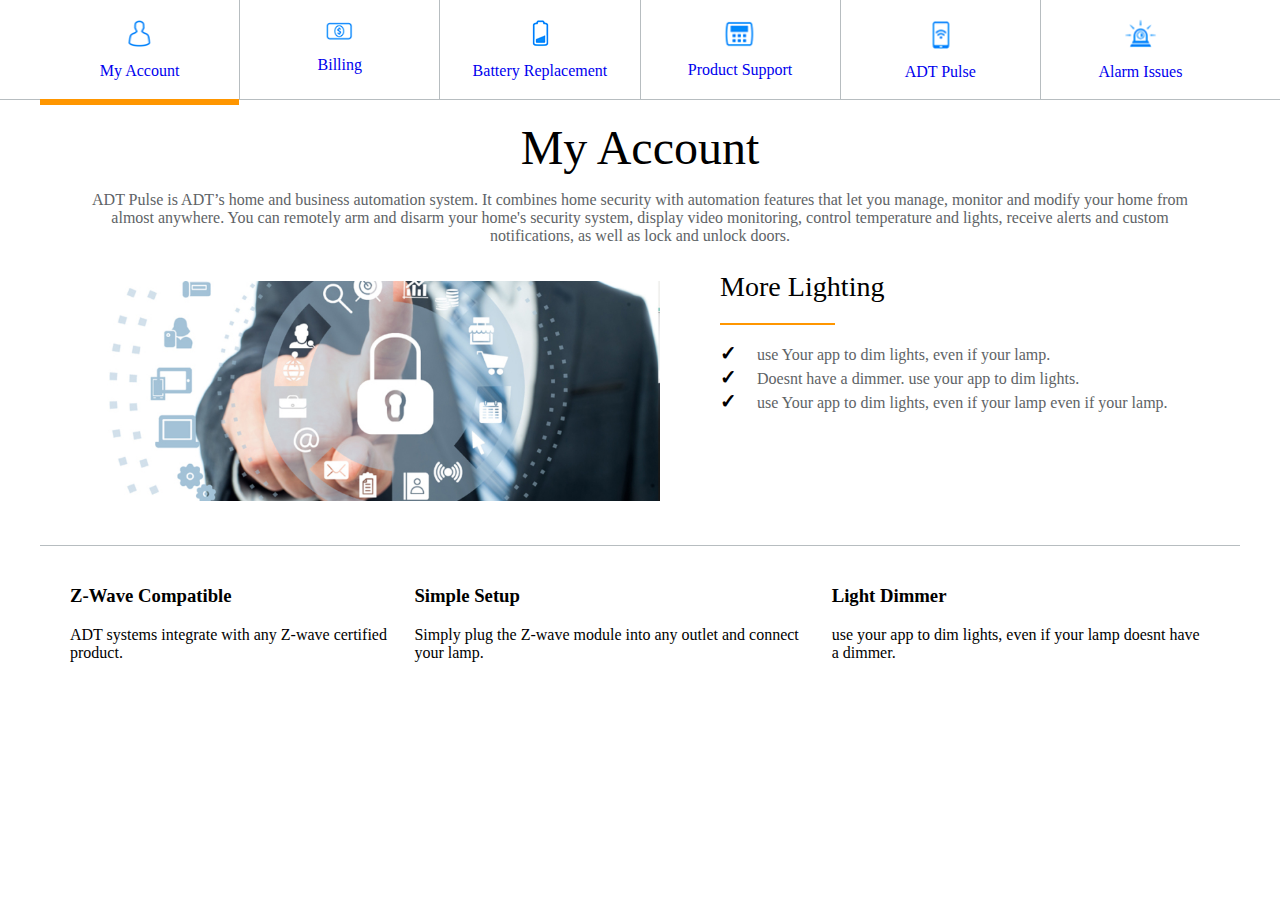
<file: index.html>
<!DOCTYPE html>
<html>
<head>
<title>challenge</title>
<link rel="stylesheet" type="text/css" href="style.css">
<script src="https://ajax.googleapis.com/ajax/libs/jquery/3.3.1/jquery.min.js"></script>
<meta name="viewport" content="width=device-width, initial-scale=1.0">
</head>

<body>

<div class="header">
	<div class="header-container">
		<div class="header-6-column">
			<div class="item  show-selected ">
				<a href="#account" class="item-content">
					<div class="icon">
						<div class="icon-body">
							<img src="img/images/user.png" class="account-outline">
						</div>
					</div>
					<div class="icon-text">
						<p>My Account</p>
					</div>
				</a>
			</div>
		
			
			<div class="item hide" >
				<a href="#billing" class="item-content">
					<div class="icon">
						<div class="icon-body">
							<img src="img/images/billing.png" class="billing-outline">
						</div>
					</div>
					<div class="icon-text">
						<p>Billing</p>
					</div>
				</a>
			</div>
			
			<div class="item hide" >
				<a  href="#battery" class="item-content">
					<div class="icon">
						<div class="icon-body">
							<img src="img/images/battery.png" class="low-battery-outline">
						</div>
					</div>
					<div class="icon-text">
						<p>Battery Replacement </p>
					</div>
				</a>
			</div>
			
			<div class="item hide" >
				<a href="#product"  class="item-content">
					<div class="icon">
						<div class="icon-body">
							<img src="img/images/support.png" class="keypad-outline">
						</div>
					</div>
					<div class="icon-text">
						<p>Product Support </p>
						</div>
						
				</a>
			</div>
			
			<div class="item hide" >
				<a href="#pulse" class="item-content">
					<div class="icon">
						<div class="icon-body">
							<img src="img/images/pulse.png" class="ADT-Pulse">
						</div>
					</div>
					<div class="icon-text">
						<p>ADT Pulse </p>
					</div>
				</a>
			</div>
			
			<div class="item hide" >
				<a href="#alarm" class="item-content">
					<div class="icon">
						<div class="icon-body">
							<img src="img/images/alarm.png" class="basic-alarm-outline">
						</div>
					</div>
					<div class="icon-text">
						<p> Alarm Issues </p>
						</div>
				</a>
			</div>
		</div>
		
		<span class="arrow-mobile">
		<img src="img/down-arrow.svg" class="down-arrow"></span>

	</div>
</div>

<!--body -->

<div class="content-container">
<section id="account" class="show-content">
	<div class="content-container wrap">
		
			<div class="heading">
				<h1> My Account </h1>
			</div>
			<div class="sub-heading">
				<p>ADT Pulse is ADT’s home and business automation system. It combines home security with automation features that let you manage, monitor and modify your home from almost anywhere. 
				You can remotely arm and disarm your home's security system, display video monitoring, control temperature and lights, receive alerts and custom notifications, as well as lock and unlock doors. </p>
			</div>
		
		
		
		
			<div class="content-image">
				<img src="img/images/content-account.jpg" class="Video-Monitor">
			</div>
			<div class="content-text">
				<div class="content-text-heading">
					<h3>More Lighting</h3>
				</div>
				<div class="content-text-list">
					<ul>
						<li>use Your app to dim lights, even if your lamp.</li>
						<li>Doesnt have a dimmer. use your app to dim lights.</li>
						<li>use Your app to dim lights, even if your lamp even if your lamp.</li>
					</ul>
				</div>
			</div>
		
	</div>
	</section>
	
	<section id="billing" class="hide-content">
	<div class="content-container wrap">
		
			<div class="heading">
				<h1> Billing </h1>
			</div>
			<div class="sub-heading">
				<p>ADT Pulse is ADT’s home and business automation system. It combines home security with automation features that let you manage, monitor and modify your home from almost anywhere. 
				You can remotely arm and disarm your home's security system, display video monitoring, control temperature and lights, receive alerts and custom notifications, as well as lock and unlock doors. </p>
			</div>
	
		
		
		
			<div class="content-image">
				<img src="img/images/content-billing.jpg" class="Video-Monitor">
			</div>
			<div class="content-text">
				<div class="content-text-heading">
					<h3>More Lighting</h3>
				</div>
				<div class="content-text-list">
					<ul>
						<li>use Your app to dim lights, even if your lamp.</li>
						<li>Doesnt have a dimmer. use your app to dim lights.</li>
						<li>use Your app to dim lights, even if your lamp even if your lamp.</li>
					</ul>
				</div>
			</div>
		
	</div>
	</section>
	
	<section id="battery" class="hide-content">
	<div class="content-container wrap">
		
			<div class="heading">
				<h1> Battery Replacement </h1>
			</div>
			<div class="sub-heading">
				<p>ADT Pulse is ADT’s home and business automation system. It combines home security with automation features that let you manage, monitor and modify your home from almost anywhere. 
				You can remotely arm and disarm your home's security system, display video monitoring, control temperature and lights, receive alerts and custom notifications, as well as lock and unlock doors. </p>
			</div>
		
		
		
		
			<div class="content-image">
				<img src="img/images/content-battery.jpg" class="Video-Monitor">
			</div>
			<div class="content-text">
				<div class="content-text-heading">
					<h3>More Lighting</h3>
				</div>
				<div class="content-text-list">
					<ul>
						<li>use Your app to dim lights, even if your lamp.</li>
						<li>Doesnt have a dimmer. use your app to dim lights.</li>
						<li>use Your app to dim lights, even if your lamp even if your lamp.</li>
					</ul>
				</div>
			</div>
		
	</div>
	</section>
	
	<section id="product" class="hide-content">
	<div class="content-container wrap">
		
			<div class="heading">
				<h1> Product Support</h1>
			</div>
			<div class="sub-heading">
				<p>ADT Pulse is ADT’s home and business automation system. It combines home security with automation features that let you manage, monitor and modify your home from almost anywhere. 
				You can remotely arm and disarm your home's security system, display video monitoring, control temperature and lights, receive alerts and custom notifications, as well as lock and unlock doors. </p>
			</div>
	
		
		
		
			<div class="content-image">
				<img src="img/images/content-support.jpg" class="Video-Monitor">
			</div>
			<div class="content-text">
				<div class="content-text-heading">
					<h3>More Lighting</h3>
				</div>
				<div class="content-text-list">
					<ul>
						<li>use Your app to dim lights, even if your lamp.</li>
						<li>Doesnt have a dimmer. use your app to dim lights.</li>
						<li>use Your app to dim lights, even if your lamp even if your lamp.</li>
					</ul>
				</div>
			</div>
		
	</div>
	</section>
	
	<section id="pulse" class="hide-content">
	<div class="content-container wrap" >
		
			<div class="heading">
				<h1> ADT Pulse </h1>
			</div>
			<div class="sub-heading">
				<p>ADT Pulse is ADT’s home and business automation system. It combines home security with automation features that let you manage, monitor and modify your home from almost anywhere. 
				You can remotely arm and disarm your home's security system, display video monitoring, control temperature and lights, receive alerts and custom notifications, as well as lock and unlock doors. </p>
			</div>
	
		
		
		
			<div class="content-image">
				<img src="img/images/content-pulse.jpg" class="Video-Monitor">
			</div>
			<div class="content-text">
				<div class="content-text-heading">
					<h3>More Lighting</h3>
				</div>
				<div class="content-text-list">
					<ul>
						<li>use Your app to dim lights, even if your lamp.</li>
						<li>Doesnt have a dimmer. use your app to dim lights.</li>
						<li>use Your app to dim lights, even if your lamp even if your lamp.</li>
					</ul>
				</div>
			</div>
		
	</div>
	</section>
	
	<section id="alarm" class="hide-content">
	<div class="content-container wrap" >
		
			<div class="heading">
				<h1> Alarm Issues </h1>
			</div>
			<div class="sub-heading">
				<p>ADT Pulse is ADT’s home and business automation system. It combines home security with automation features that let you manage, monitor and modify your home from almost anywhere. 
				You can remotely arm and disarm your home's security system, display video monitoring, control temperature and lights, receive alerts and custom notifications, as well as lock and unlock doors. </p>
			</div>
		
		
		
		
			<div class="content-image">
				<img src="img/images/content-alarm.jpg" class="Video-Monitor">
			</div>
			<div class="content-text">
				<div class="content-text-heading">
					<h3>More Lighting</h3>
				</div>
				<div class="content-text-list">
					<ul>
						<li>use Your app to dim lights, even if your lamp.</li>
						<li>Doesnt have a dimmer. use your app to dim lights.</li>
						<li>use Your app to dim lights, even if your lamp even if your lamp.</li>
					</ul>
				</div>
			</div>
		</div>
	</section>


<!-- end of body -->




<footer>
	<div class="footer-container">
		<div class="footer-content">
			<div class="footer-border">
				<div class="footer-text">
					<h3 class="text-heading">Z-Wave Compatible</h3>
					<p class="text-content">ADT systems integrate with any Z-wave certified product.</p>
				</div>
			</div>
			
			<div class="footer-border">
				<div class="footer-text">
					<h3 class="text-heading">Simple Setup</h3>
					<p class="text-content">Simply plug the Z-wave module into any outlet and connect your lamp.</p>
				</div>
			</div>
			 
			 <div class="footer-border">
				<div class="footer-text">
					<h3 class="text-heading">Light Dimmer</h3>
					<p class="text-content">use your app to dim lights, even if your lamp doesnt have a dimmer.</p>
				</div>
			</div>
			
			
		</div>
	</div>
</footer>



</body>

<script>
	$(document).ready(function(){
		$(".item").click(function(){
		
		$(".item").removeClass('show-selected').addClass('hide');
		$(this).removeClass('hide').addClass('show-selected'); 
		});
		
		$('.item> a').click(function(event){
		event.preventDefault();//stop browser to take action for clicked anchor
					
		//get displaying tab content jQuery selector
		var active_tab_selector = $('.item.show-selected > a').attr('href');					
					
		//find actived navigation and remove 'active' css
		var actived_nav = $('.item.show-selected');
		actived_nav.removeClass('show-selected');
					
		//add 'active' css into clicked navigation
		$(this).addClass('show-selected');
					
		//hide displaying tab content
		$(active_tab_selector).removeClass('show-content');
		$(active_tab_selector).addClass('hide-content');
					
		//show target tab content
		var target_tab_selector = $(this).attr('href');
		$(target_tab_selector).removeClass('hide-content');
		$(target_tab_selector).addClass('show-content');
	     });
					
		
	  
		
		var mobile=$('.arrow-mobile');
		mobile.click(function(){
			if($('.header-6-column').hasClass('hidden'))
			{
				$('.item').not('.show-selected').removeClass('show').addClass('hide');
				$('.item.show-selected').removeClass('hide')
				$('.item.show-selected').addClass('show');
				$('.header-6-column').removeClass('hidden');
				$('span.arrow-mobile img').css({'transform':'rotate(0deg)', 'transition':'1s'}); 
				
			}
			else
			{
				$('.item').removeClass('hide').addClass('show');
				$('.header-6-column').addClass('hidden');
				$('span.arrow-mobile img').css({'transform':'rotate(180deg)', 'transition':'1s'}); 
				
			}
				
		}); 
		
	});
</script>

</html>
</file>
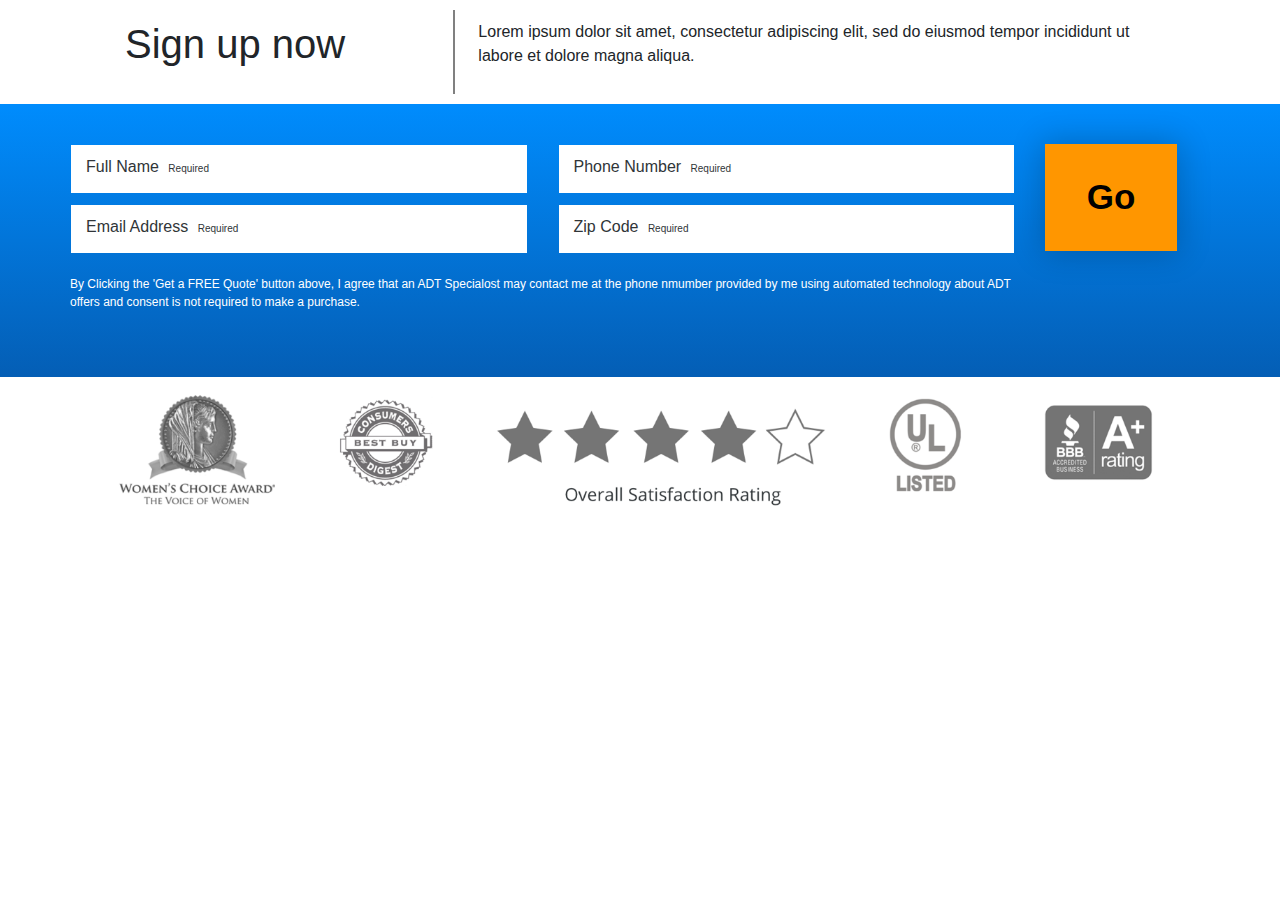
<file: form.html>
<!DOCTYPE html>
<html>
<head>
<title>form-challenge</title>
<link rel="stylesheet" type="text/css" href="form.css">
<link rel="stylesheet" href="https://maxcdn.bootstrapcdn.com/bootstrap/4.0.0/css/bootstrap.min.css" integrity="sha384-Gn5384xqQ1aoWXA+058RXPxPg6fy4IWvTNh0E263XmFcJlSAwiGgFAW/dAiS6JXm" crossorigin="anonymous">
<script src="https://code.jquery.com/jquery-3.2.1.slim.min.js" integrity="sha384-KJ3o2DKtIkvYIK3UENzmM7KCkRr/rE9/Qpg6aAZGJwFDMVNA/GpGFF93hXpG5KkN" crossorigin="anonymous"></script>
<script src="https://cdnjs.cloudflare.com/ajax/libs/popper.js/1.12.9/umd/popper.min.js" integrity="sha384-ApNbgh9B+Y1QKtv3Rn7W3mgPxhU9K/ScQsAP7hUibX39j7fakFPskvXusvfa0b4Q" crossorigin="anonymous"></script>
<script src="https://maxcdn.bootstrapcdn.com/bootstrap/4.0.0/js/bootstrap.min.js" integrity="sha384-JZR6Spejh4U02d8jOt6vLEHfe/JQGiRRSQQxSfFWpi1MquVdAyjUar5+76PVCmYl" crossorigin="anonymous"></script>
<meta name="viewport" content="width=device-width, initial-scale=1.0">
</head>

<body>

	<div class="sign-up container">
		<div class="sign-up row">
			<div class="col-md-4">
				<h1 class="sign-up-heading">Sign up now</h1>
			</div>
			<div class="col-md-8">
				<p class="sign-up-sub-heading">Lorem ipsum dolor sit amet, consectetur adipiscing elit, sed do eiusmod tempor incididunt ut labore et dolore magna aliqua.</p>
			</div>
		</div>
	</div>
	
	<div class="adt5-form">
		<div class="adt5-form container">
			<div class="adt5-form-fields-container">
				<div class="row">				
					<div class="col-md-10">
						<div class="row">
							<div class="col-12 col-sm-6">
								<div class="form-field">
									<div class="form-content">
										<label class="form-content-label">Full Name <span class="form-required">Required</span></label>
										<input type="text" name="full_name" class="form-input" id="full-name">
									</div>
								</div>
							</div>
							<div class="col-12 col-sm-6">
								<div class="form-field">
									<div class="form-content">
										<label  class="form-content-label">Phone Number <span class="form-required">Required</span></label>
										<input type="text" name="full_name" class="form-input" id="full-name">
									</div>
								</div>
							</div>
							<div class="col-12 col-sm-6">
								<div class="form-field">
									<div class="form-content">
										<label  class="form-content-label" >Email Address <span class="form-required">Required</span></label>
										<input type="text" name="full_name" class="form-input" id="full-name">
									</div>
								</div>
							</div>
							<div class="col-12 col-sm-6">
								<div class="form-field">
									<div class="form-content">
										<label  class="form-content-label">Zip Code <span class="form-required">Required</span></label>
										<input type="text" name="full_name" class="form-input" id="full-name">
									</div>
								</div>
							</div>
							
							<div class="col-12">
								<div class="form-quote">
									<p> By Clicking the 'Get a FREE Quote' button above, I agree that an ADT Specialost may contact me at the phone nmumber provided by me using automated technology about ADT offers and consent is not required to make a purchase.</p>
								</div>
							</div>
						</div>
					</div>
					
					<div class="col-md-2">
						<div class="button-go">
							<button>Go</button>
						</div>
					</div>		
				</div>	

				
			</div>
		</div>
	</div>
	
	<div class="footer container">
		<div class="footer-image">
			<img src="img/logos.png" class="image-logo">
		</div>
	</div>

</body>

<script>
$(document).ready(function(){
	$('.form-input').focus(function(){
		$(this).prev("label").addClass('on');
		}).blur(function(){
		$(this).prev("label").removeClass('on');
		});
	});

</script>
</file>
<file: style.css>
body{
margin:0;
}

h1{
margin:0;
}

.header{
	border-bottom:1px solid #b7bdc0;
}

.header-container {
background-color:white;
height:99px;
margin:auto;
max-width:1200px;
}

.header-6-column{
	display:flex;
	justify-content:center;
}
.item-content{
text-decoration:none;
position:absolute;
width:100%;
text-align:center;
height:97px;
}

.item:first-child{
	border-left:none;
}
.item:hover{
	border-bottom:solid 6px #b7bdc0;
	z-index:6;
}

.item.show-selected{
	border-bottom:solid 6px #ff9600;
	z-index:6;
}

.icon-text p{
	padding:0 0 5px 0;
	margin:0;
	
}

.icon{
	    width: 100%;
    text-align: center;
    padding: 17px 0 .5em 0;
	display:block;
}
.item{
	width:16.6%;
	display:flex;
	align-items:center;
	justify-content:center;
	flex-direction:column;
	border-left:1px solid #b7bdc0;
	height:99px;
	cursor:pointer;
	position:relative;
}

.ADT-Pulse {
  width: 100%;
  height: 32.5px;
  object-fit: contain;
  background-color: white;
}

.keypad-outline {
  width: 100%;
  height: 30.5px;
  object-fit: contain;
  background-color: white;
}
.basic-alarm-outline {
  width: 100%;
  height: 32.9px;
  object-fit: contain;
  background-color: white;
}

.low-battery-outline {
  width: 100%;
  height: 31.8px;
  object-fit: contain;
  background-color: white;
}
.account-outline {
  width: 1005;
  height: 32.3px;
  object-fit: contain;
  background-color: white;
}
.billing-outline {
  width: 100%;
  height: 25.7px;
  object-fit: contain;
  background-color: white;
}

/*footer*/

.footer-container{
	margin:0 auto;
	max-width:1200px;
	padding:20px;
}

.footer-content{
	display:flex;
	justify-content:center;
	align-items:center;
}

.footer-border{
	padding:0 10px;
}
.down-arrow {
  width: 80%;
  height: auto;
  object-fit: contain;
  background-color: white;
}

.arrow-mobile{
	display:none;
}

/*body*/

.Video-Monitor {
  width: 100%;
  height: auto;
  object-fit: contain;
}

.content-container{
	margin:0 auto;
	max-width:1200px;
}

.content-container .wrap{
	border-bottom:1px solid #b7bdc0;
	padding:20px;
	display:flex;
	flex-flow:row wrap;
}

.content-heading{
	display:flex;
	flex-direction:column;
	justify-content:center;
	align-items:center;
	padding: 20px;
	
}

.heading{
	flex:1 100%;
	text-align:center;
	
}

.heading h1{
	font-weight:lighter;
	font-size:3em;
	font-family:open sans-serif;
}

.sub-heading{
	flex:1 100%;
	text-align:center;
	padding:0 30px;
	color:#5E6366;
}

.content-para{
	display:flex;
	flex-direction:row;
	justify-content:space-between;
}

.content-image{
	flex:0 0 50%;
	padding:20px;
}

.content-text{
	padding:10px 20px;
	flex:2;
	margin:0 20px;
}
.content-text-list{
	color:#5E6366;
}
ul {
  list-style: none;
  padding:0;
}

ul li:before {
  content: '✓'; 
  font-size:20px;
  font-weight:bolder;
  padding-right: 20px;
  color:black;
  
}

.hide-content{
	display:none;
}

.show-content{
	display:block;
}

.content-text-heading{
	font-size:1.5em;
	font-weight:light;
	font-family:monstreat;
}
.content-text-heading h3{
margin:0;
font-weight:lighter;}
.content-text-heading h3:after{
	content:' ';
	display:block;
	border-bottom:2px solid #ff9600;
	width:25%;
	padding:10px 0;
}

/*body*/




/*mobile devices*/
@media screen and (max-width: 992px){ 
.footer-content{
	display: flex;
    flex-direction: column;
    align-items: center;
    justify-content: center;
    background-color: #898E91;
	
 
	}
	
	.footer-container{
		padding:0 ;
	}
	.footer-text{
		padding:10px;
		display:flex;
		flex-direction:column;
		align-items:center;
		justify-content:center;
	}
	.text-heading{
	margin:0;
	padding: 5px 5px 2.5px 5px;
	color:white;
	font-family:'Open Sans',sans-serif;
	
	line-height:1.3em;
	
	}
	
	.text-content{
		margin:0;
		color:white;
		text-align:center;
		font-family:'Open Sans',sans-serif;

	line-height:1.3em;
	
	}
	
	.footer-border{
		border-bottom:0.5px solid #e7eaec;
		width:100%;
		padding:0;
	}
	
	.icon{
	display:none;
	}
	
	.header-container{
		height:auto !important;
	}
	.header-6-column{
		flex-direction:column;
	}
	
	.item{
		width:100%;
		height:auto;
		/* padding:20px; */
		border-bottom:1px solid #b7bdc0;
	}
	.item-content{
		height:auto;
		position:relative;
	}
	
	.icon-text{
		padding:10px;
	}
	.arrow-mobile{
		display:block;
		position:absolute;
		right:0;
		top:3px;
		padding:10px;
		z-index:999;
		
		cursor:pointer;
	}
	.show{
		display:block;
		}

	.hide{
	display:none;
	}

	.heading{
	order:1;
	padding:10px;
	display:none;
	text-align:center;
	}
	.sub-heading{
		order:3;
		padding:20px;
		text-align:center;
		    color: #898E91;
	}

	.content-image{
	order:2;
	flex:auto;
	padding:0;
	}
	.content-text{
	order:4;
	padding:10px;
	}
	.content-text-heading{
	text-align:center;
	
	}
	.content-text-heading h3{
		margin:0;
	}

	.content-container .wrap{
		padding:0;
		justify-content:center;
		align-items:center;
	}
	
	.content-text-list{
		text-align:center;
		    color: #898E91;
	}
	.ul li:before {
	color:#ff9600;}
	
	.content-text-heading h3:after{
	
	display:none;
	
}
}






	


/*footer*?
</file>
<file: form.css>
.sign-up .row
{
padding:10px;
}

.sign-up-heading{
	
	padding:10px 30px;
}

.sign-up-sub-heading{
	padding:10px 10px;
}
.sign-up .col-md-4:after{
	content: "";
  background-color: grey;
  position: absolute;
  width: 2px;
  height: 100%;
  top: 	0px;
  left: 100%;
  display: block;
}

.image-logo{
	width:100%;
}

.adt5-form{
	background: linear-gradient(to bottom,#008cfd 0,#045eb5 100%);
}

.adt5-form .container{
	padding:20px 0;
}
.adt5-form-fields-container{
	padding:20px 0;
}

.form-field{
	margin-bottom:0.65em;
}

.form-content{
	position: relative;
    margin-bottom: .1rem;
    border: 1px solid transparent;
}

.form-required{
	font-size:10px;
	padding: 0 5px;
}



.form-input{
	display: block;
    width: 100%;
    padding: 15px 10px 15px 10px;
    font-size: .9rem;
    line-height: 1.25;
    color: #464a4c;
    background-color: #fff;
    background-image: none;
    -webkit-background-clip: padding-box;
    background-clip: padding-box;
    border: 0;
}
.button-go button{
	width: 80%;
    height: 107px;
    padding: 20px;
    margin: auto;
    font-weight: bold;
    font-size: 35px;
    font-family: 'Open Sans',sans-serif;
    transition: all .3s;
    background-color: #ff9600;
    cursor: pointer;
    
    /* box-shadow: 0px 0px 30px 3px rgba(0,0,0,0.2); */
    -webkit-box-shadow: 0px 0px 30px 3px rgba(0,0,0,0.2);
    -moz-box-shadow: 0px 0px 30px 3px rgba(0,0,0,0.2);
	border: 1px solid transparent;
}

.button-go button:hover{
	
	opacity:0.9;
}
	
.form-quote{
	color:white;
	padding:10px 0;
	font-family: 'Open Sans',sans-serif;
	font-size:12px;

}
.form-group  label.on {
    top: 5px;
    left: 12px;
    font-size: .8rem !important;
    font-weight: normal;
    color:#303538;
}
.form-group  label.show {
    top: 5px;
    left: 10px;
    font-size: .8rem !important;
    opacity:1;
    font-weight: normal;
}
.form-content-label{
  position: absolute;
    top: 10px;
    left: 15px;
    line-height: 1.55;
    font-size: 1rem;
    font-weight: 400;
    color: #303538;
    cursor: text;
    transition: transform 150ms ease-out,font-size 150ms ease-out;
} 


.on
 {
	top:5px; 
	left:10px;
	font-size:.8rem !important;
	opacity:1;
	font-weight:normal;
	padding-bottom:10px;
}
</file>
